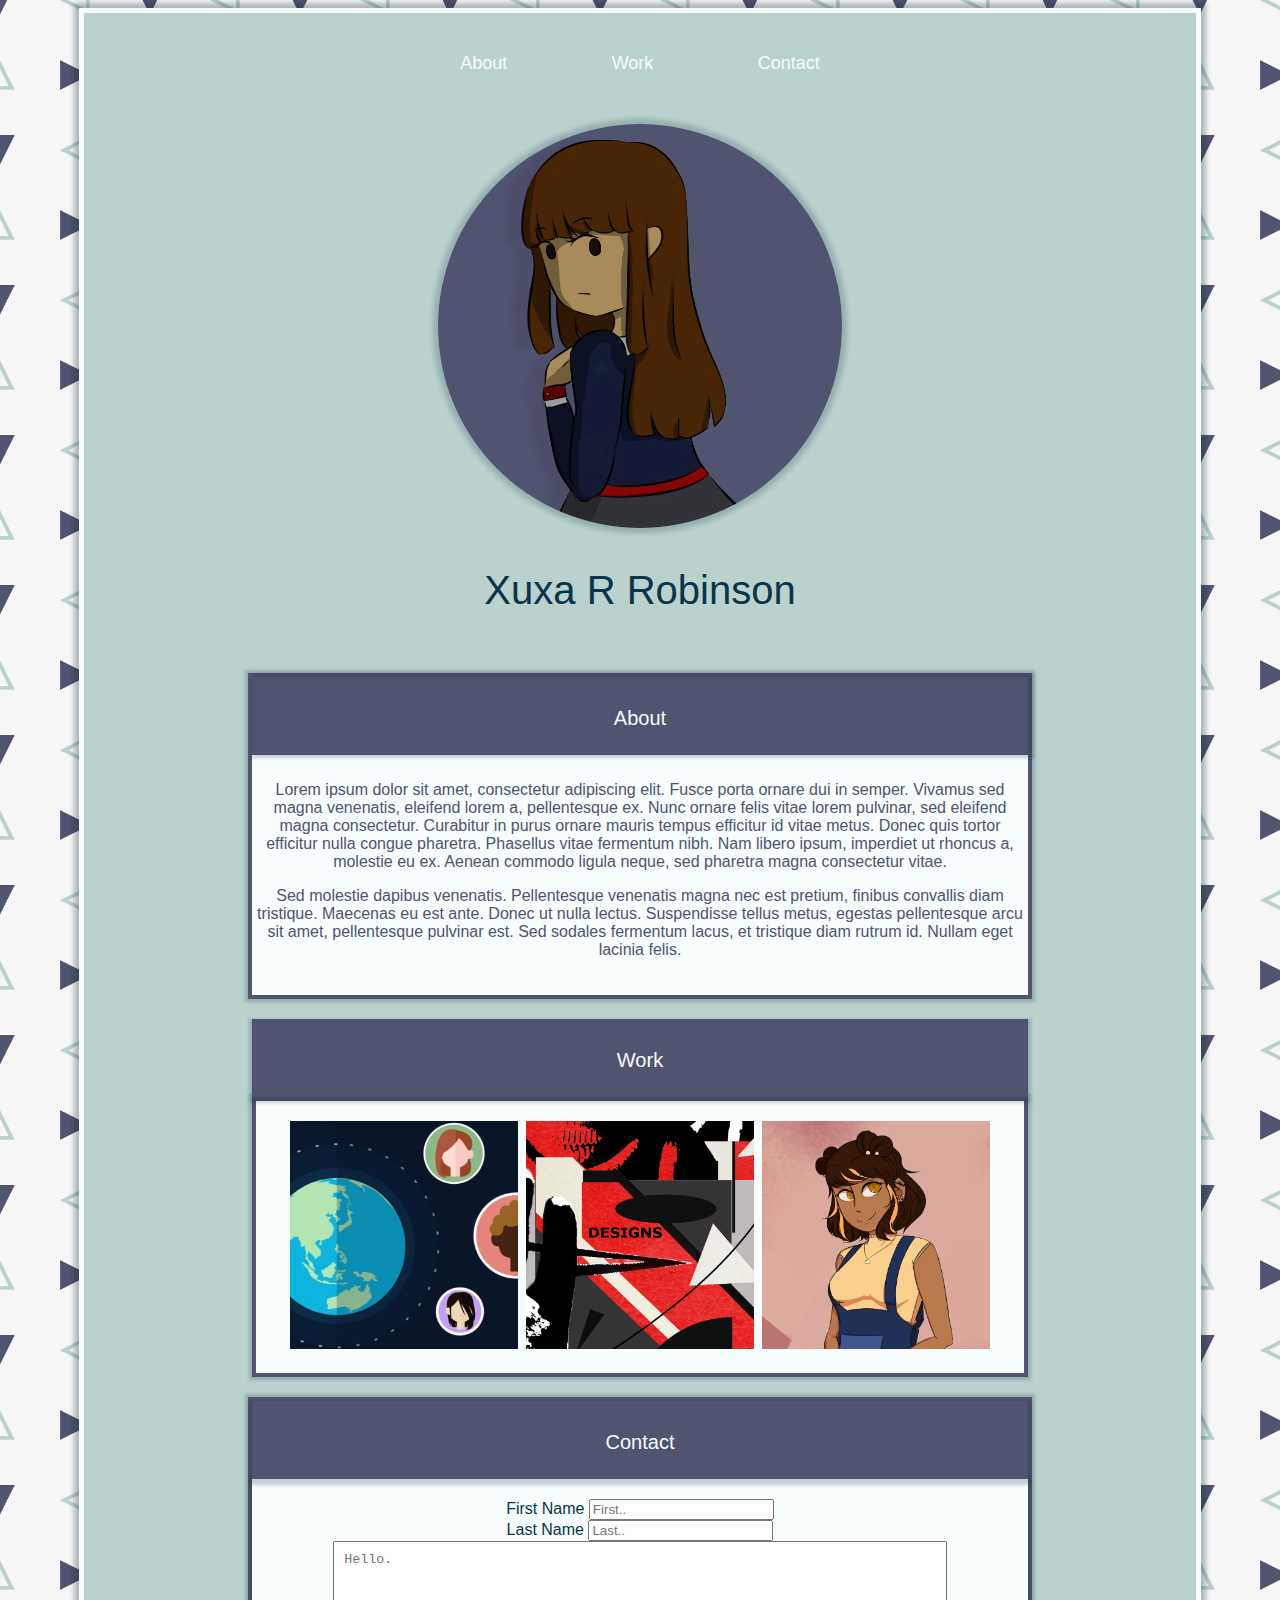
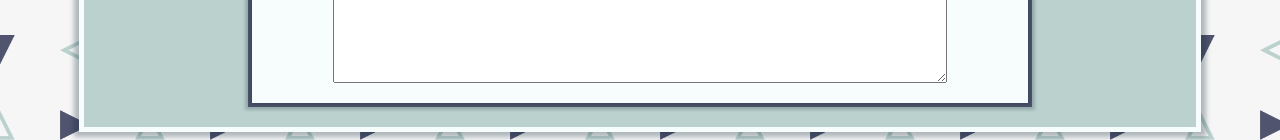
<file: index.html>
<!doctype.html>
<html>

<head>
	<link rel="stylesheet" type="text/css" href="style.css">
	<title>Xuxa R. Robinson</title>
</head>

<body>
	<div id="bg">
		<div id="information">
			<header>
				<nav id="nav">
					<ul class="nav">
						<li><a href="#about">About</a></li>
						<li><a href="#work">Work</a></li>
						<li><a href="#contact">Contact</a></li>
					</ul>
				</nav>
			</header>

			<div class="profile">
				<div class="profilepic">
					<img src="img/squarebase_alt.png">
				</div>
				<div>
					<p class="name">Xuxa R Robinson</p>
				</div>
			</div>

			<div class="content">

				<div id="about" class="about">
					<div class="abouthead"><p>About</p></div>
						<div class="aboutdiv">
							<p>Lorem ipsum dolor sit amet, consectetur adipiscing elit. Fusce porta ornare dui in semper. Vivamus sed magna venenatis, eleifend lorem a, pellentesque ex. Nunc ornare felis vitae lorem pulvinar, sed eleifend magna consectetur. Curabitur in purus ornare mauris tempus efficitur id vitae metus. Donec quis tortor efficitur nulla congue pharetra. Phasellus vitae fermentum nibh. Nam libero ipsum, imperdiet ut rhoncus a, molestie eu ex. Aenean commodo ligula neque, sed pharetra magna consectetur vitae.</p>
							<p>Sed molestie dapibus venenatis. Pellentesque venenatis magna nec est pretium, finibus convallis diam tristique. Maecenas eu est ante. Donec ut nulla lectus. Suspendisse tellus metus, egestas pellentesque arcu sit amet, pellentesque pulvinar est. Sed sodales fermentum lacus, et tristique diam rutrum id. Nullam eget lacinia felis.</p>
						</div>
				</div>

				<div id="work" class="work">
					<div class="workhead"><p>Work</p></div>
							<div class="workdiv">
								<a href ="animations.html"><img src="img/animationimg_sq.png" alt="Animations"></a>
								<a href ="graphic_design.html"><img src="img/graphicdesignimg_sq.png" alt="Graphic Design"></a>
								<a href ="illustations.html"><img src="img/illustrationimg_sq.png" alt="Illustrations"></a>
							</div>
				</div>

				<div id="contact" class="contact">
					<div class="contacthead"><p>Contact</p></div>
							<div class="contactdiv">
								<label for="fname">First Name</label>
								<input type="text" id="fname" name="firstname" placeholder="First.."><br>
								<label for="fname">Last Name</label>
								<input type="text" id="lname" name="lastname" placeholder="Last.."><br>
							<textarea rows="8" cols="60" id="subject" name="subject" placeholder="Hello."></textarea>
							</div>
				</div>

			</div>
		</div>
	</div>
	<footer></footer>
	
	<!-- Global site tag (gtag.js) - Google Analytics -->
<script async src="https://www.googletagmanager.com/gtag/js?id=UA-127554471-1"></script>
<script>
  window.dataLayer = window.dataLayer || [];
  function gtag(){dataLayer.push(arguments);}
  gtag('js', new Date());

  gtag('config', 'UA-127554471-1');
</script>

</body>

</html>
</file>
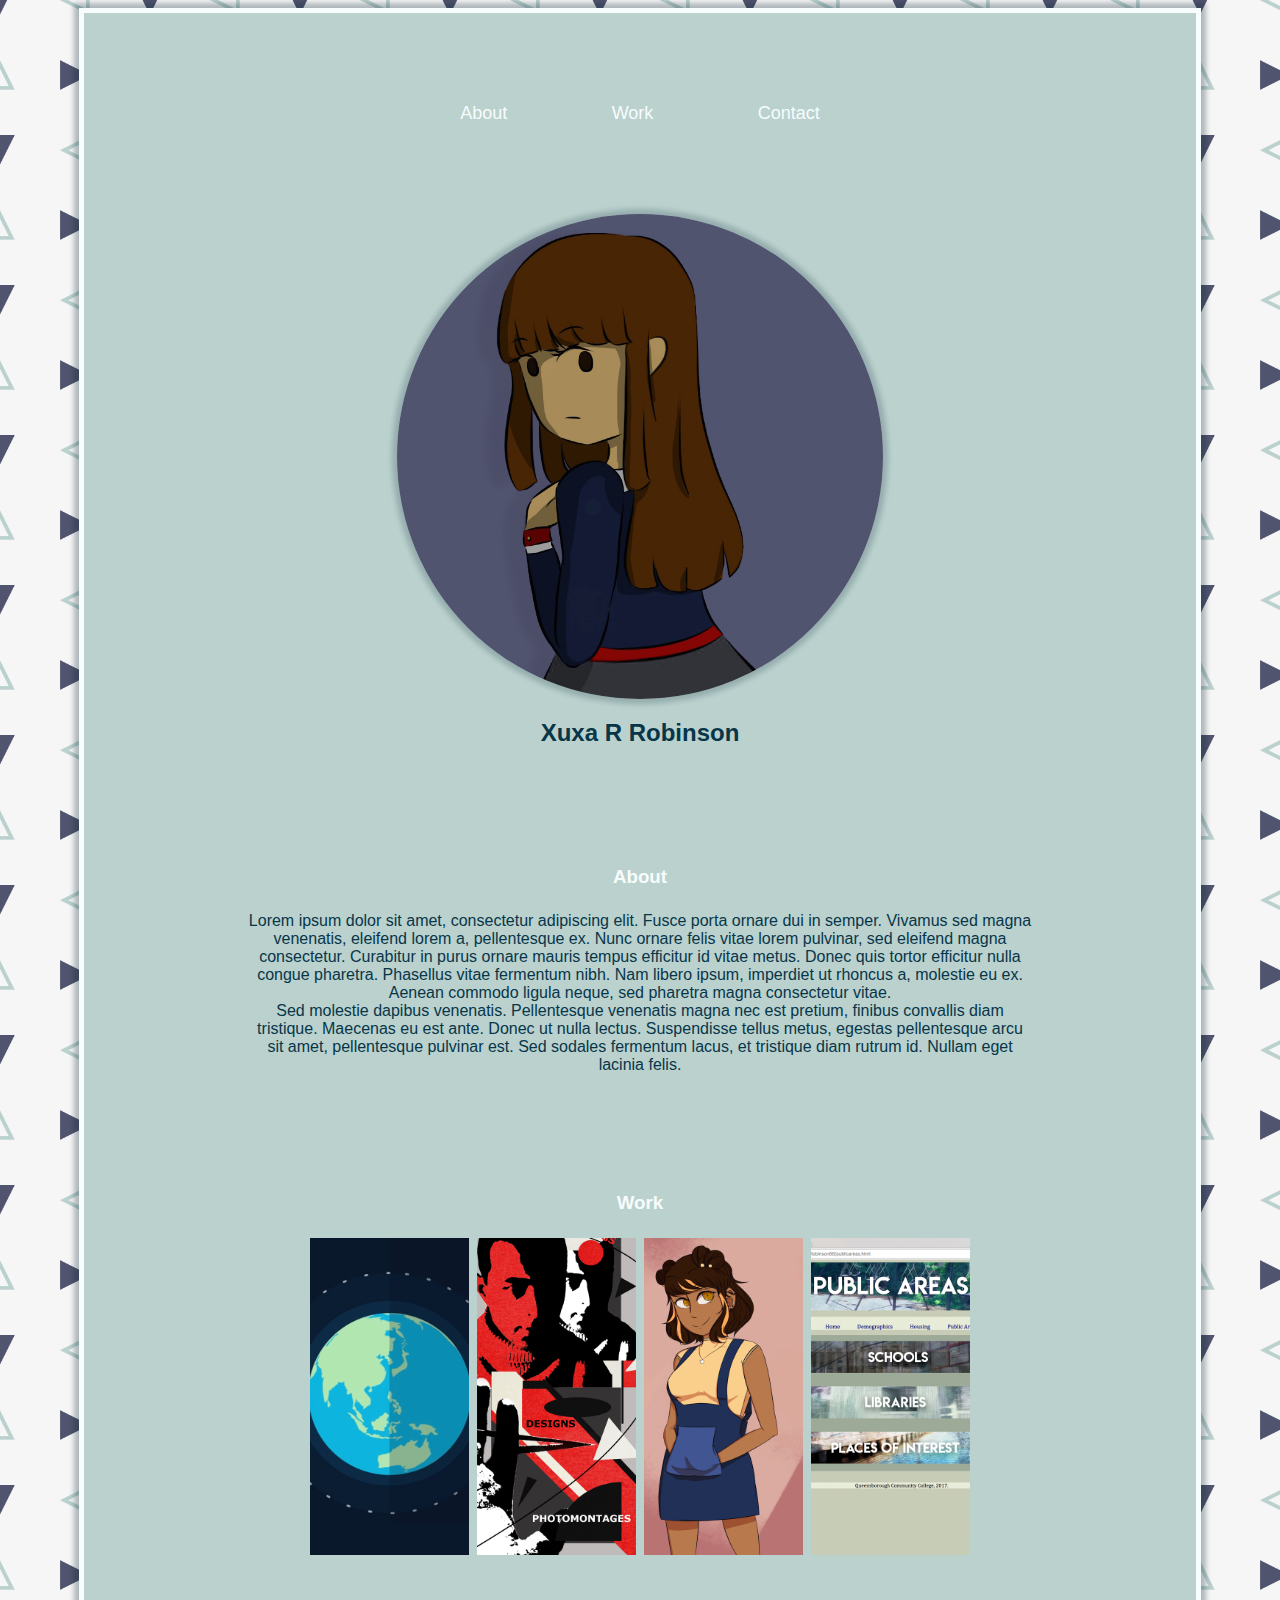
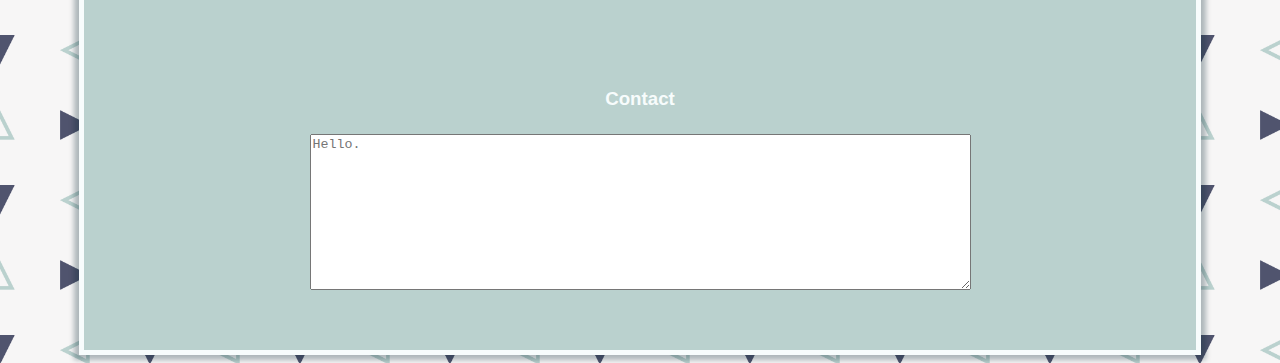
<file: archive/v2/personalwebsite/index.html>
<!doctype.html>
<html>

<head>
	<link rel="stylesheet" type="text/css" href="style.css">
	<title>Xuxa R Robinson</title>
</head>

<body>
	<div id="bg">
		<header>
			<nav id="nav">
				<ul class="nav">
					<li><a href="#about">About</a></li>
					<li><a href="#work">Work</a></li>
					<li><a href="#contact">Contact</a></li>
				</ul>
			</nav>
		</header>

		<div class="profile">
			<div class="profilepic">
				<img src="img/squarebase_alt.png">
			</div>
			<div>
				<h2>Xuxa R Robinson</h2>
			</div>
		</div>

		<div class="content">

			<div class="about">
				<h3>About</h3>
					<div class="aboutdiv">
					Lorem ipsum dolor sit amet, consectetur adipiscing elit. Fusce porta ornare dui in semper. Vivamus sed magna venenatis, eleifend lorem a, pellentesque ex. Nunc ornare felis vitae lorem pulvinar, sed eleifend magna consectetur. Curabitur in purus ornare mauris tempus efficitur id vitae metus. Donec quis tortor efficitur nulla congue pharetra. Phasellus vitae fermentum nibh. Nam libero ipsum, imperdiet ut rhoncus a, molestie eu ex. Aenean commodo ligula neque, sed pharetra magna consectetur vitae.<br>
					Sed molestie dapibus venenatis. Pellentesque venenatis magna nec est pretium, finibus convallis diam tristique. Maecenas eu est ante. Donec ut nulla lectus. Suspendisse tellus metus, egestas pellentesque arcu sit amet, pellentesque pulvinar est. Sed sodales fermentum lacus, et tristique diam rutrum id. Nullam eget lacinia felis.
					</div>
			</div>

			<div class="work">
				<h3>Work</h3>
					<a href ="animations.html"><img src="img/animationsimg.png" alt="Animations"></a>
					<a href ="graphic_design.html"><img src="img/graphicdesignimg.png" alt="Graphic Design"></a>
					<a href ="illustations.html"><img src="img/illustrationimg.png" alt="Illustrations"></a>
					<a href ="web_design.html"><img src="img/webdesignimg.png" alt="Web Design"></a>
			</div>

			<div class="contact">
				<h3>Contact</h3>
					<textarea rows="10" cols="80" id="subject" name="subject" placeholder="Hello."></textarea>
			</div>
		</div>


	</div>
	<footer></footer>
</body>

</html>
</file>
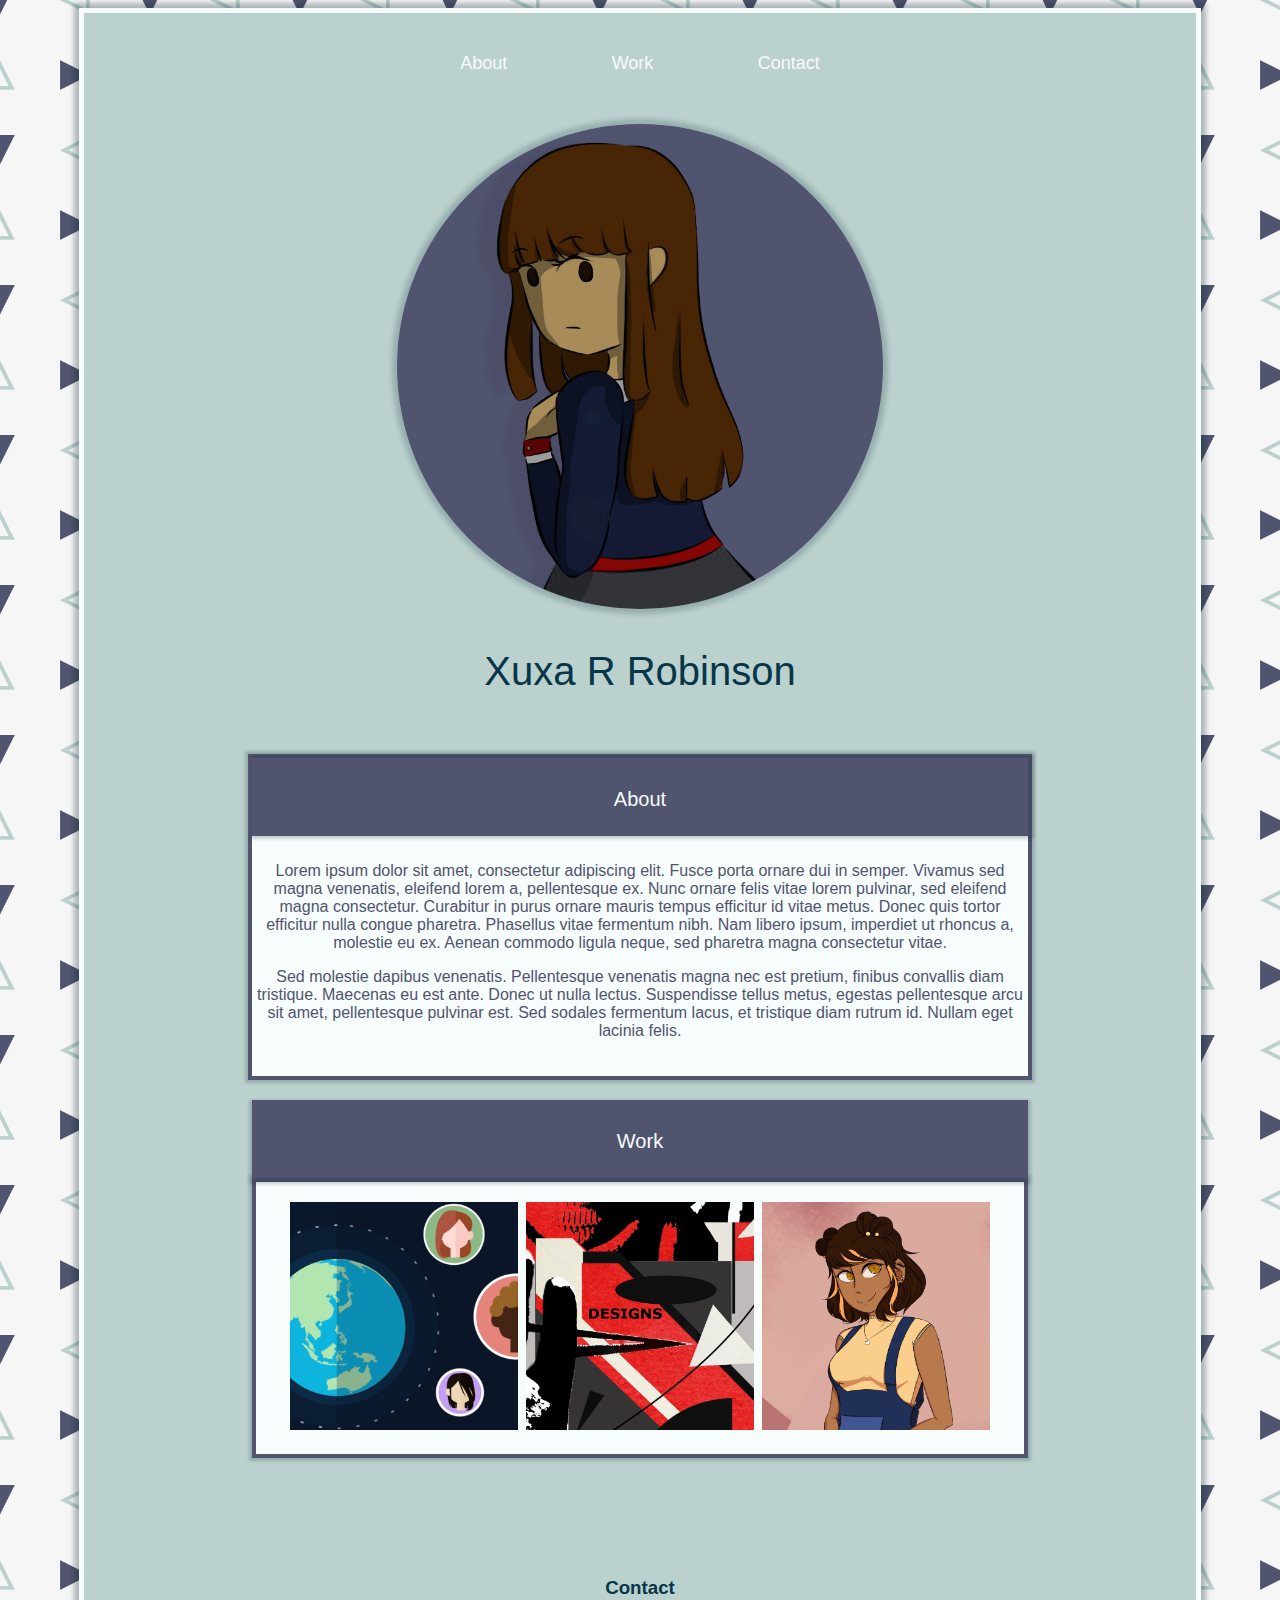
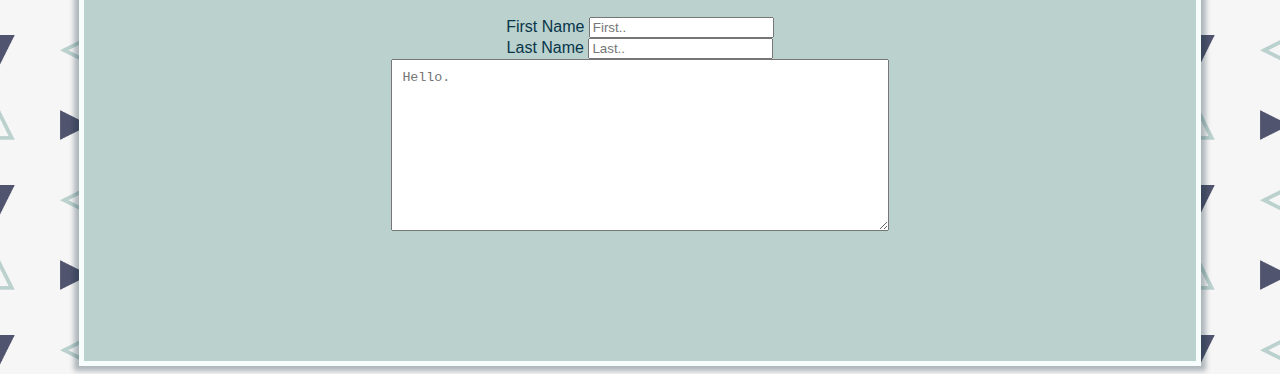
<file: archive/v3/personalwebsite/index.html>
<!doctype.html>
<html>

<head>
	<link rel="stylesheet" type="text/css" href="style.css">
	<title>Xuxa R. Robinson</title>
</head>

<body>
	<div id="bg">
		<div id="information">
			<header>
				<nav id="nav">
					<ul class="nav">
						<li><a href="#about">About</a></li>
						<li><a href="#work">Work</a></li>
						<li><a href="#contact">Contact</a></li>
					</ul>
				</nav>
			</header>

			<div class="profile">
				<div class="profilepic">
					<img src="img/squarebase_alt.png">
				</div>
				<div>
					<p class="name">Xuxa R Robinson</p>
				</div>
			</div>

			<div class="content">

				<div class="about">
					<div class="abouthead"><p>About</p></div>
						<div class="aboutdiv">
							<p>Lorem ipsum dolor sit amet, consectetur adipiscing elit. Fusce porta ornare dui in semper. Vivamus sed magna venenatis, eleifend lorem a, pellentesque ex. Nunc ornare felis vitae lorem pulvinar, sed eleifend magna consectetur. Curabitur in purus ornare mauris tempus efficitur id vitae metus. Donec quis tortor efficitur nulla congue pharetra. Phasellus vitae fermentum nibh. Nam libero ipsum, imperdiet ut rhoncus a, molestie eu ex. Aenean commodo ligula neque, sed pharetra magna consectetur vitae.</p>
							<p>Sed molestie dapibus venenatis. Pellentesque venenatis magna nec est pretium, finibus convallis diam tristique. Maecenas eu est ante. Donec ut nulla lectus. Suspendisse tellus metus, egestas pellentesque arcu sit amet, pellentesque pulvinar est. Sed sodales fermentum lacus, et tristique diam rutrum id. Nullam eget lacinia felis.</p>
						</div>
				</div>

				<div class="work">
					<div class="workhead"><p>Work</p></div>
							<div class="workdiv">
								<a href ="animations.html"><img src="img/animationimg_sq.png" alt="Animations"></a>
								<a href ="graphic_design.html"><img src="img/graphicdesignimg_sq.png" alt="Graphic Design"></a>
								<a href ="illustations.html"><img src="img/illustrationimg_sq.png" alt="Illustrations"></a>
							</div>
				</div>

				<div class="contact">
					<div class="contact">
						<h3>Contact</h3>
							<label for="fname">First Name</label>
							<input type="text" id="fname" name="firstname" placeholder="First.."><br>
							<label for="fname">Last Name</label>
							<input type="text" id="lname" name="lastname" placeholder="Last.."><br>
							<textarea rows="10" cols="80" id="subject" name="subject" placeholder="Hello."></textarea>
					</div>
				</div>

			</div>
		</div>
	</div>
	<footer></footer>
</body>

</html>
</file>
<file: style.css>
body{
	background-color:#f7fcfc;
	background-image: url(img/bgimg.png);
	background-repeat: repeat;
	background-size: 150px;
	font-family:sans-serif;
	color: #083649;
}

#bg{
	align-content: center;
	background-color: #bad1ce;
	box-shadow: 0 0 5px 5px rgba(08,36,49, 0.3);
	border: solid;
	border-color: #f7fcfc;
	border-width: 5px;
	display: block;
	float:inherit;
	margin:auto;
	padding-left: 50px;
	padding-right: 50px;
	text-align: center;
	width: 80%;
}

#information{
	padding-top:10px;
	padding-bottom:10px;
}

.profile{
	display: block;
	margin: auto;
	padding-bottom: 20px;
	width: 80%;
}

.profilepic{
	padding-top: 30px;
	padding-top: 30px;
}


.profilepic img{
	border-radius: 100%;
	padding: 0;
	box-shadow: 0px 0px 5px 5px rgba(08,36,49, 0.2);
	display:block;
	max-width: 50%;
	margin: auto;
	overflow: hidden;
	width: 100%;
}


header{
	background-size: 10px;
	padding-bottom: 20px;
}

#navagation{
	display: inline-block;
	list-style-type: none;
}
.nav{
	list-style-type: none;
	display: inline-block;
	padding:0;
	margin: 0;
}

.nav > li {
	display: inline-block;
	padding: 30px 50px 0 50px;
	font-size: 18px;
	font-size-adjust: auto;
}

.nav > li >a {
	text-decoration: none;
	color: #f7fcfc;
}

.nav ul li:hover a{
	color: #50546e;
}

li{
	display: block;
	text-align: center;
}

.content{
	margin: auto;
	padding-left: 20px;
	padding-right: 20px;
	padding-bottom: 10px;
}

.about{
	background-color: #f7fcfc;
	border: solid;
	border-color: #50546e;
	border-width: 4px;
	box-shadow: 0 0 3px 3px rgba(08,36,49, 0.2);
	margin: auto;
	padding-bottom: 20px;
	width: 80%;
}

.abouthead {
	background-color: #50546e;
	box-shadow: 3px 0 3px 3px rgba(08,36,49, 0.2);
	display: block;
	z-index: 3;
	position: relative;
	color: #f7fcfc;
	font-size: 20px;
	margin:auto;
	padding-top: 10px;
	padding-bottom: 5px;
	padding-left: 10px;
	padding-right: 10px;
}

.aboutdiv{
	color: #50546e;
	margin:auto;
	padding-top: 10px;
	padding-left: 5px;
	padding-right: 5px;
}


.work{
	margin:auto;
	width: 80%;
	padding-top: 20px;
	padding-bottom: 20px;
}

.workhead {
	background-color: #50546e;
	box-shadow: 0px 3px 3px 3px rgba(08,36,49, 0.2);
	display: block;
	z-index: 3;
	position: relative;
	color: #f7fcfc;
	font-size: 20px;
	margin:auto;
	padding-top: 10px;
	padding-bottom: 5px;
	padding-left: 10px;
	padding-right: 10px;
}

.workdiv {
	background-color: #f7fcfc;
	border: solid;
	border-color: #50546e;
	border-width: 4px;
	box-shadow: 0 0px 3px 3px rgba(08,36,49, 0.2);
	margin:auto;
	padding-top: 20px;
	padding-left: 5px;
	padding-right: 5px;
	padding-bottom: 20px;
}

.work img{
	padding-left: 2px;
	padding-right: 2px;
	width: 60%;
	max-width: 30%;
}

textarea#styled{
	height: 100px;
	width: 400px;
	border: 2px solid #768756;
}

.name{
	font-size: 40px;
}

input [type=text], select, textarea{
	width: 80%;
	padding: 10px;
}

.contacthead{
	background-color: #50546e;
	box-shadow: 0px 3px 3px 3px rgba(08,36,49, 0.2);
	display: block;
	z-index: 3;
	position: relative;
	color: #f7fcfc;
	font-size: 20px;
	margin:auto;
	padding-top: 10px;
	padding-bottom: 5px;
	padding-left: 10px;
	padding-right: 10px
}

.contactdiv {
	border-width: 4px;
	box-shadow: 0 0px 3px 3px rgba(08,36,49, 0.2);
	margin:auto;
	padding-top: 20px;
	padding-left: 5px;
	padding-right: 5px;
	padding-bottom: 20px;
}

.contact{
	background-color: #f7fcfc;
	border: solid;
	border-color: #50546e;
	border-width: 4px;
	box-shadow: 0 0px 3px 3px rgba(08,36,49, 0.2);
	margin: auto;
	width: 80%;
}
</file>
<file: archive/v2/personalwebsite/style.css>
body{
	background-color:#f7fcfc;
	background-image: url(img/bgimg.png);
	background-repeat: repeat;
	background-size: 150px;
	font: verdana;
	font-family:sans-serif;
	color: #083649;
}

#bg{
	align-content: center;
	background-color: #bad1ce;
	box-shadow: 0 0 5px 5px rgba(08,36,49, 0.3);
	border: solid;
	border-color: #f7fcfc;
	border-width: 5px;
	display: block;
	float:inherit;
	margin:auto;
	padding-left: 50px;
	padding-right: 50px;
	text-align: center;
	width: 80%;
}

.profile{
	display: block;
	margin: auto;
	padding-bottom: 40px;
	width: 80%;
}

.profilepic{
	padding-top: 30px;
}


.profilepic img{
	border-radius: 100%;
	padding: 0;
	box-shadow: 0px 0px 5px 5px rgba(08,36,49, 0.2);
	display:block;
	max-width: 60%;
	margin: auto;
	overflow: hidden;
	width: 100%;
}


header{
	padding-top: 10px;
	padding-bottom: 60px;
}

#navagation{
	display: inline-block;
	list-style-type: none;
}
.nav{
	list-style-type: none;
	display: inline-block;
	padding:0;
	margin: 0;
}

.nav > li {
	display: inline-block;
	padding: 80px 50px 0 50px;
	font-size: 18px;
	font-size-adjust: auto;
}

.nav > li >a {
	text-decoration: none;
	color: #f7fcfc;
}

li{
	display: block;
	text-align: center;
}

.content{
	margin: auto;
	padding-left: 10px;
	padding-right: 10px;
}

.about{
	margin: auto;
	padding-bottom: 60px;
	padding-top: 20px;
	width: 80%;
}

.aboutdiv{
	margin:auto;
	padding-left: 5px;
	padding-right: 5px;
}

.work{
	margin:auto;
	width: 80%;
	padding-top: 20px;
	padding-bottom: 80px;
}

.work img{
	padding-left: 2px;
	padding-right: 2px;
	width: 60%;
	max-width: 20%;
}

textarea#styled{
	height: 100px;
	width: 400px;
	border: 2px solid #768756;
}

h3 {
	color: #f7fcfc;
	padding-top: 20px;
	padding-bottom: 5px;
}


.contact{
	margin: auto;
	width: 80%;
	padding-top: 10px;
	padding-bottom: 60px;
}
</file>
<file: archive/v3/personalwebsite/style.css>
body{
	background-color:#f7fcfc;
	background-image: url(img/bgimg.png);
	background-repeat: repeat;
	background-size: 150px;
	font-family:sans-serif;
	color: #083649;
}

#bg{
	align-content: center;
	background-color: #bad1ce;
	box-shadow: 0 0 5px 5px rgba(08,36,49, 0.3);
	border: solid;
	border-color: #f7fcfc;
	border-width: 5px;
	display: block;
	float:inherit;
	margin:auto;
	padding-left: 50px;
	padding-right: 50px;
	text-align: center;
	width: 80%;
}

#information{
	padding-top:10px;
	padding-bottom:10px;
}

.profile{
	display: block;
	margin: auto;
	padding-bottom: 20px;
	width: 80%;
}

.profilepic{
	padding-top: 30px;
	padding-top: 30px;
}


.profilepic img{
	border-radius: 100%;
	padding: 0;
	box-shadow: 0px 0px 5px 5px rgba(08,36,49, 0.2);
	display:block;
	max-width: 60%;
	margin: auto;
	overflow: hidden;
	width: 100%;
}


header{
	background-size: 10px;
	padding-bottom: 20px;
}

#navagation{
	display: inline-block;
	list-style-type: none;
}
.nav{
	list-style-type: none;
	display: inline-block;
	padding:0;
	margin: 0;
}

.nav > li {
	display: inline-block;
	padding: 30px 50px 0 50px;
	font-size: 18px;
	font-size-adjust: auto;
}

.nav > li >a {
	text-decoration: none;
	color: #f7fcfc;
}

.nav ul li:hover a{
	color: #50546e;
}

li{
	display: block;
	text-align: center;
}

.content{
	margin: auto;
	padding-left: 20px;
	padding-right: 20px;
}

.about{
	background-color: #f7fcfc;
	border: solid;
	border-color: #50546e;
	border-width: 4px;
	box-shadow: 0 0 3px 3px rgba(08,36,49, 0.2);
	margin: auto;
	padding-bottom: 20px;
	width: 80%;
}

.abouthead {
	background-color: #50546e;
	box-shadow: 3px 0 3px 3px rgba(08,36,49, 0.2);
	display: block;
	z-index: 3;
	position: absolute;
	color: #f7fcfc;
	font-size: 20px;
	margin:auto;
	padding-top: 10px;
	padding-bottom: 5px;
	padding-left: 10px;
	padding-right: 10px;
	position: relative;
	z-index: 10;
}

.aboutdiv{
	color: #50546e;
	margin:auto;
	padding-top: 10px;
	padding-left: 5px;
	padding-right: 5px;
}


.work{
	margin:auto;
	width: 80%;
	padding-top: 20px;
	padding-bottom: 80px;
}

.workhead {
	background-color: #50546e;
	box-shadow: 0px 3px 3px 3px rgba(08,36,49, 0.2);
	display: block;
	z-index: 3;
	position: absolute;
	color: #f7fcfc;
	font-size: 20px;
	margin:auto;
	padding-top: 10px;
	padding-bottom: 5px;
	padding-left: 10px;
	padding-right: 10px;
	position: relative;
	z-index: 10;
}

.workdiv {
	background-color: #f7fcfc;
	border: solid;
	border-color: #50546e;
	border-width: 4px;
	box-shadow: 0 0px 3px 3px rgba(08,36,49, 0.2);
	margin:auto;
	padding-top: 20px;
	padding-left: 5px;
	padding-right: 5px;
	padding-bottom: 20px;
}

.work img{
	padding-left: 2px;
	padding-right: 2px;
	width: 60%;
	max-width: 30%;
}

textarea#styled{
	height: 100px;
	width: 400px;
	border: 2px solid #768756;
}

.name{
	font-size: 40px;
}

input [type=text], select, textarea{
	width: 80%;
	padding: 10px;
}

.contact{
	margin: auto;
	width: 80%;
	padding-top: 10px;
	padding-bottom: 60px;
}
</file>
